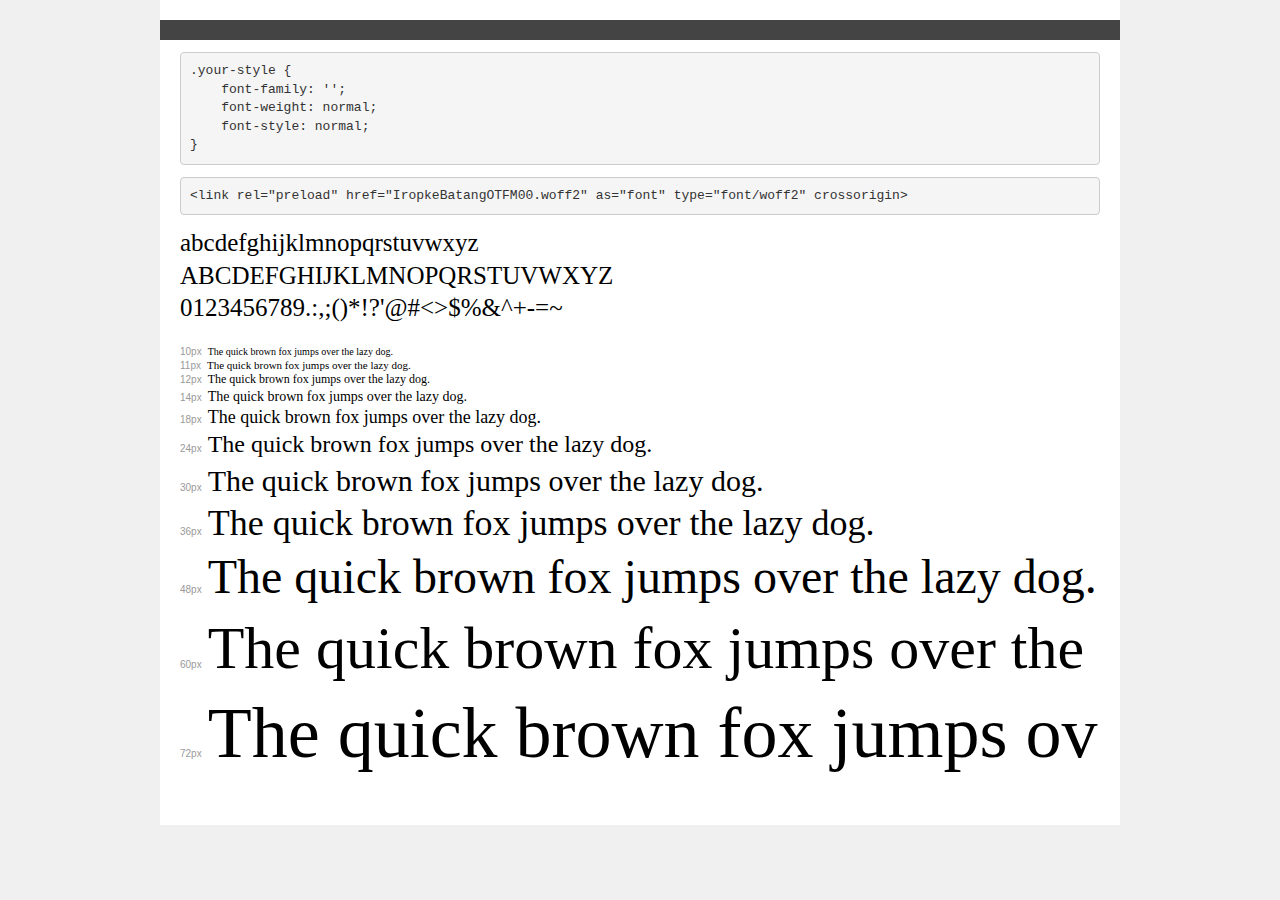
<file: css/font/batang/demo.html>
<!DOCTYPE html>
<html lang="en">
<head>
    <meta charset="utf-8">
    <meta http-equiv="X-UA-Compatible" content="IE=edge">
    <meta name="viewport" content="width=device-width, initial-scale=1">
    <meta name="robots" content="noindex, noarchive">
    <meta name="format-detection" content="telephone=no">
    <title>Transfonter demo</title>
    <link href="stylesheet.css" rel="stylesheet">
    <style>
        /*
        http://meyerweb.com/eric/tools/css/reset/
        v2.0 | 20110126
        License: none (public domain)
        */
        html, body, div, span, applet, object, iframe,
        h1, h2, h3, h4, h5, h6, p, blockquote, pre,
        a, abbr, acronym, address, big, cite, code,
        del, dfn, em, img, ins, kbd, q, s, samp,
        small, strike, strong, sub, sup, tt, var,
        b, u, i, center,
        dl, dt, dd, ol, ul, li,
        fieldset, form, label, legend,
        table, caption, tbody, tfoot, thead, tr, th, td,
        article, aside, canvas, details, embed,
        figure, figcaption, footer, header, hgroup,
        menu, nav, output, ruby, section, summary,
        time, mark, audio, video {
            margin: 0;
            padding: 0;
            border: 0;
            font-size: 100%;
            font: inherit;
            vertical-align: baseline;
        }
        /* HTML5 display-role reset for older browsers */
        article, aside, details, figcaption, figure,
        footer, header, hgroup, menu, nav, section {
            display: block;
        }
        body {
            line-height: 1;
        }
        ol, ul {
            list-style: none;
        }
        blockquote, q {
            quotes: none;
        }
        blockquote:before, blockquote:after,
        q:before, q:after {
            content: '';
            content: none;
        }
        table {
            border-collapse: collapse;
            border-spacing: 0;
        }
        /* demo styles */
        body {
            background: #f0f0f0;
            color: #000;
        }
        .page {
            background: #fff;
            width: 920px;
            margin: 0 auto;
            padding: 20px 20px 0 20px;
            overflow: hidden;
        }
        .font-container {
            overflow-x: auto;
            overflow-y: hidden;
            margin-bottom: 40px;
            line-height: 1.3;
            white-space: nowrap;
            padding-bottom: 5px;
        }
        h1 {
            position: relative;
            background: #444;
            font-size: 32px;
            color: #fff;
            padding: 10px 20px;
            margin: 0 -20px 12px -20px;
        }
        .letters {
            font-size: 25px;
            margin-bottom: 20px;
        }
        .s10:before {
            content: '10px';
        }
        .s11:before {
            content: '11px';
        }
        .s12:before {
            content: '12px';
        }
        .s14:before {
            content: '14px';
        }
        .s18:before {
            content: '18px';
        }
        .s24:before {
            content: '24px';
        }
        .s30:before {
            content: '30px';
        }
        .s36:before {
            content: '36px';
        }
        .s48:before {
            content: '48px';
        }
        .s60:before {
            content: '60px';
        }
        .s72:before {
            content: '72px';
        }
        .s10:before, .s11:before, .s12:before, .s14:before,
        .s18:before, .s24:before, .s30:before, .s36:before,
        .s48:before, .s60:before, .s72:before {
            font-family: Arial, sans-serif;
            font-size: 10px;
            font-weight: normal;
            font-style: normal;
            color: #999;
            padding-right: 6px;
        }
        pre {
            display: block;
            padding: 9px;
            margin: 0 0 12px;
            font-family: Monaco, Menlo, Consolas, "Courier New", monospace;
            font-size: 13px;
            line-height: 1.428571429;
            color: #333;
            font-weight: normal;
            font-style: normal;
            background-color: #f5f5f5;
            border: 1px solid #ccc;
            overflow-x: auto;
            border-radius: 4px;
        }
        /* responsive */
        @media (max-width: 959px) {
            .page {
                width: auto;
                margin: 0;
            }
        }
    </style>
</head>
<body>
<div class="page">
    <div class="demo">
        <h1 style="font-family: ''; font-weight: normal; font-style: normal;"></h1>
        <pre title="Usage">.your-style {
    font-family: '';
    font-weight: normal;
    font-style: normal;
}</pre>
        <pre title="Preload (optional)">
&lt;link rel=&quot;preload&quot; href=&quot;IropkeBatangOTFM00.woff2&quot; as=&quot;font&quot; type=&quot;font/woff2&quot; crossorigin&gt;</pre>
        <div class="font-container" style="font-family: ''; font-weight: normal; font-style: normal;">
            <p class="letters">
                abcdefghijklmnopqrstuvwxyz<br>
ABCDEFGHIJKLMNOPQRSTUVWXYZ<br>
                0123456789.:,;()*!?'@#&lt;&gt;$%&^+-=~
            </p>
            <p class="s10" style="font-size: 10px;">The quick brown fox jumps over the lazy dog.</p>
            <p class="s11" style="font-size: 11px;">The quick brown fox jumps over the lazy dog.</p>
            <p class="s12" style="font-size: 12px;">The quick brown fox jumps over the lazy dog.</p>
            <p class="s14" style="font-size: 14px;">The quick brown fox jumps over the lazy dog.</p>
            <p class="s18" style="font-size: 18px;">The quick brown fox jumps over the lazy dog.</p>
            <p class="s24" style="font-size: 24px;">The quick brown fox jumps over the lazy dog.</p>
            <p class="s30" style="font-size: 30px;">The quick brown fox jumps over the lazy dog.</p>
            <p class="s36" style="font-size: 36px;">The quick brown fox jumps over the lazy dog.</p>
            <p class="s48" style="font-size: 48px;">The quick brown fox jumps over the lazy dog.</p>
            <p class="s60" style="font-size: 60px;">The quick brown fox jumps over the lazy dog.</p>
            <p class="s72" style="font-size: 72px;">The quick brown fox jumps over the lazy dog.</p>
        </div>
    </div>

</div>
</body>
</html>
</file>
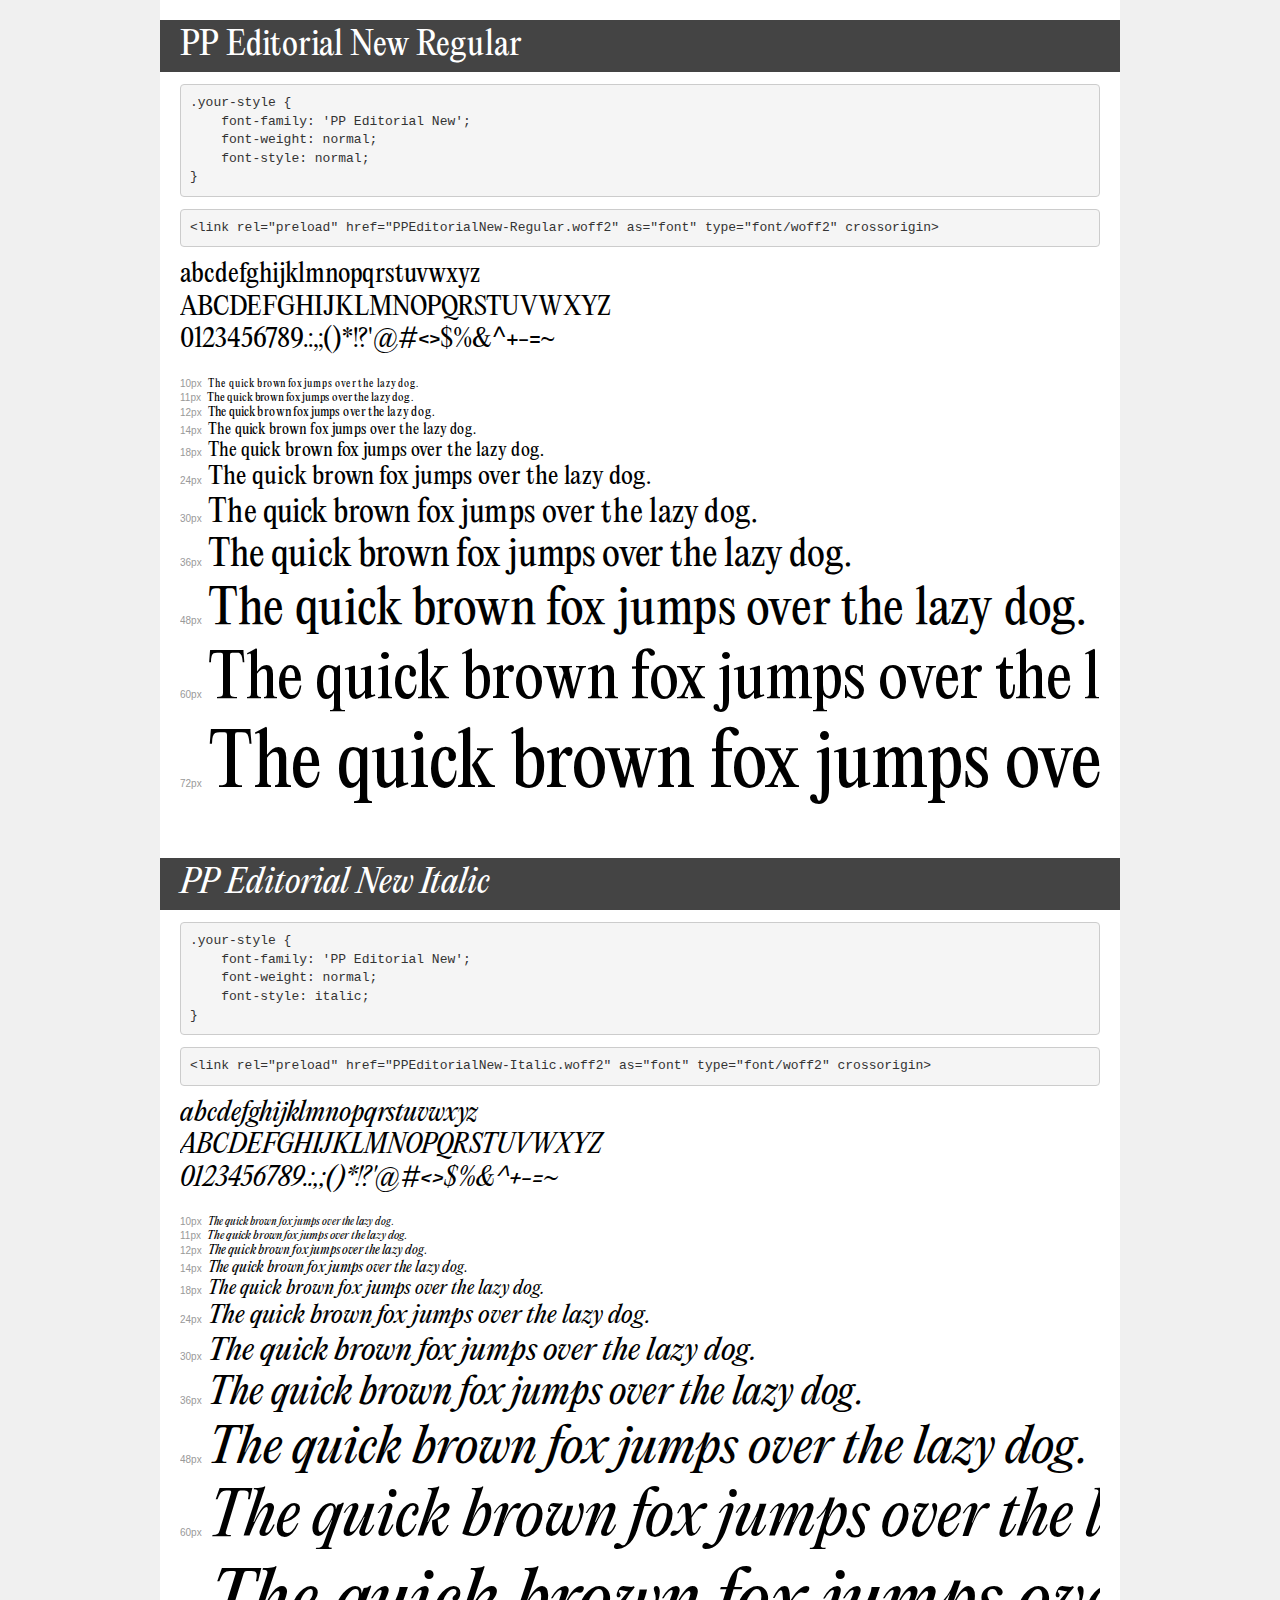
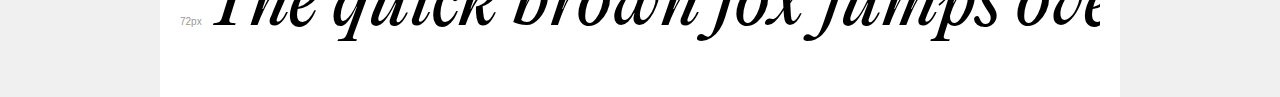
<file: css/font/editorial new/demo.html>
<!DOCTYPE html>
<html lang="en">
<head>
    <meta charset="utf-8">
    <meta http-equiv="X-UA-Compatible" content="IE=edge">
    <meta name="viewport" content="width=device-width, initial-scale=1">
    <meta name="robots" content="noindex, noarchive">
    <meta name="format-detection" content="telephone=no">
    <title>Transfonter demo</title>
    <link href="stylesheet.css" rel="stylesheet">
    <style>
        /*
        http://meyerweb.com/eric/tools/css/reset/
        v2.0 | 20110126
        License: none (public domain)
        */
        html, body, div, span, applet, object, iframe,
        h1, h2, h3, h4, h5, h6, p, blockquote, pre,
        a, abbr, acronym, address, big, cite, code,
        del, dfn, em, img, ins, kbd, q, s, samp,
        small, strike, strong, sub, sup, tt, var,
        b, u, i, center,
        dl, dt, dd, ol, ul, li,
        fieldset, form, label, legend,
        table, caption, tbody, tfoot, thead, tr, th, td,
        article, aside, canvas, details, embed,
        figure, figcaption, footer, header, hgroup,
        menu, nav, output, ruby, section, summary,
        time, mark, audio, video {
            margin: 0;
            padding: 0;
            border: 0;
            font-size: 100%;
            font: inherit;
            vertical-align: baseline;
        }
        /* HTML5 display-role reset for older browsers */
        article, aside, details, figcaption, figure,
        footer, header, hgroup, menu, nav, section {
            display: block;
        }
        body {
            line-height: 1;
        }
        ol, ul {
            list-style: none;
        }
        blockquote, q {
            quotes: none;
        }
        blockquote:before, blockquote:after,
        q:before, q:after {
            content: '';
            content: none;
        }
        table {
            border-collapse: collapse;
            border-spacing: 0;
        }
        /* demo styles */
        body {
            background: #f0f0f0;
            color: #000;
        }
        .page {
            background: #fff;
            width: 920px;
            margin: 0 auto;
            padding: 20px 20px 0 20px;
            overflow: hidden;
        }
        .font-container {
            overflow-x: auto;
            overflow-y: hidden;
            margin-bottom: 40px;
            line-height: 1.3;
            white-space: nowrap;
            padding-bottom: 5px;
        }
        h1 {
            position: relative;
            background: #444;
            font-size: 32px;
            color: #fff;
            padding: 10px 20px;
            margin: 0 -20px 12px -20px;
        }
        .letters {
            font-size: 25px;
            margin-bottom: 20px;
        }
        .s10:before {
            content: '10px';
        }
        .s11:before {
            content: '11px';
        }
        .s12:before {
            content: '12px';
        }
        .s14:before {
            content: '14px';
        }
        .s18:before {
            content: '18px';
        }
        .s24:before {
            content: '24px';
        }
        .s30:before {
            content: '30px';
        }
        .s36:before {
            content: '36px';
        }
        .s48:before {
            content: '48px';
        }
        .s60:before {
            content: '60px';
        }
        .s72:before {
            content: '72px';
        }
        .s10:before, .s11:before, .s12:before, .s14:before,
        .s18:before, .s24:before, .s30:before, .s36:before,
        .s48:before, .s60:before, .s72:before {
            font-family: Arial, sans-serif;
            font-size: 10px;
            font-weight: normal;
            font-style: normal;
            color: #999;
            padding-right: 6px;
        }
        pre {
            display: block;
            padding: 9px;
            margin: 0 0 12px;
            font-family: Monaco, Menlo, Consolas, "Courier New", monospace;
            font-size: 13px;
            line-height: 1.428571429;
            color: #333;
            font-weight: normal;
            font-style: normal;
            background-color: #f5f5f5;
            border: 1px solid #ccc;
            overflow-x: auto;
            border-radius: 4px;
        }
        /* responsive */
        @media (max-width: 959px) {
            .page {
                width: auto;
                margin: 0;
            }
        }
    </style>
</head>
<body>
<div class="page">
    <div class="demo">
        <h1 style="font-family: 'PP Editorial New'; font-weight: normal; font-style: normal;">PP Editorial New Regular</h1>
        <pre title="Usage">.your-style {
    font-family: 'PP Editorial New';
    font-weight: normal;
    font-style: normal;
}</pre>
        <pre title="Preload (optional)">
&lt;link rel=&quot;preload&quot; href=&quot;PPEditorialNew-Regular.woff2&quot; as=&quot;font&quot; type=&quot;font/woff2&quot; crossorigin&gt;</pre>
        <div class="font-container" style="font-family: 'PP Editorial New'; font-weight: normal; font-style: normal;">
            <p class="letters">
                abcdefghijklmnopqrstuvwxyz<br>
ABCDEFGHIJKLMNOPQRSTUVWXYZ<br>
                0123456789.:,;()*!?'@#&lt;&gt;$%&^+-=~
            </p>
            <p class="s10" style="font-size: 10px;">The quick brown fox jumps over the lazy dog.</p>
            <p class="s11" style="font-size: 11px;">The quick brown fox jumps over the lazy dog.</p>
            <p class="s12" style="font-size: 12px;">The quick brown fox jumps over the lazy dog.</p>
            <p class="s14" style="font-size: 14px;">The quick brown fox jumps over the lazy dog.</p>
            <p class="s18" style="font-size: 18px;">The quick brown fox jumps over the lazy dog.</p>
            <p class="s24" style="font-size: 24px;">The quick brown fox jumps over the lazy dog.</p>
            <p class="s30" style="font-size: 30px;">The quick brown fox jumps over the lazy dog.</p>
            <p class="s36" style="font-size: 36px;">The quick brown fox jumps over the lazy dog.</p>
            <p class="s48" style="font-size: 48px;">The quick brown fox jumps over the lazy dog.</p>
            <p class="s60" style="font-size: 60px;">The quick brown fox jumps over the lazy dog.</p>
            <p class="s72" style="font-size: 72px;">The quick brown fox jumps over the lazy dog.</p>
        </div>
    </div>

    <div class="demo">
        <h1 style="font-family: 'PP Editorial New'; font-weight: normal; font-style: italic;">PP Editorial New Italic</h1>
        <pre title="Usage">.your-style {
    font-family: 'PP Editorial New';
    font-weight: normal;
    font-style: italic;
}</pre>
        <pre title="Preload (optional)">
&lt;link rel=&quot;preload&quot; href=&quot;PPEditorialNew-Italic.woff2&quot; as=&quot;font&quot; type=&quot;font/woff2&quot; crossorigin&gt;</pre>
        <div class="font-container" style="font-family: 'PP Editorial New'; font-weight: normal; font-style: italic;">
            <p class="letters">
                abcdefghijklmnopqrstuvwxyz<br>
ABCDEFGHIJKLMNOPQRSTUVWXYZ<br>
                0123456789.:,;()*!?'@#&lt;&gt;$%&^+-=~
            </p>
            <p class="s10" style="font-size: 10px;">The quick brown fox jumps over the lazy dog.</p>
            <p class="s11" style="font-size: 11px;">The quick brown fox jumps over the lazy dog.</p>
            <p class="s12" style="font-size: 12px;">The quick brown fox jumps over the lazy dog.</p>
            <p class="s14" style="font-size: 14px;">The quick brown fox jumps over the lazy dog.</p>
            <p class="s18" style="font-size: 18px;">The quick brown fox jumps over the lazy dog.</p>
            <p class="s24" style="font-size: 24px;">The quick brown fox jumps over the lazy dog.</p>
            <p class="s30" style="font-size: 30px;">The quick brown fox jumps over the lazy dog.</p>
            <p class="s36" style="font-size: 36px;">The quick brown fox jumps over the lazy dog.</p>
            <p class="s48" style="font-size: 48px;">The quick brown fox jumps over the lazy dog.</p>
            <p class="s60" style="font-size: 60px;">The quick brown fox jumps over the lazy dog.</p>
            <p class="s72" style="font-size: 72px;">The quick brown fox jumps over the lazy dog.</p>
        </div>
    </div>

</div>
</body>
</html>
</file>
<file: css/font/batang/stylesheet.css>
@font-face {
    font-family: 'batang';
    src: url('IropkeBatangOTFM00.woff2') format('woff2'),
        url('IropkeBatangOTFM00.woff') format('woff');
    font-weight: normal;
    font-style: normal;
    font-display: swap;
}
</file>
<file: css/font/editorial new/stylesheet.css>
@font-face {
    font-family: 'PP Editorial New';
    src: url('PPEditorialNew-Regular.eot');
    src: url('PPEditorialNew-Regular.eot?#iefix') format('embedded-opentype'),
        url('PPEditorialNew-Regular.woff2') format('woff2'),
        url('PPEditorialNew-Regular.woff') format('woff');
    font-weight: normal;
    font-style: normal;
    font-display: swap;
}

@font-face {
    font-family: 'PP Editorial New';
    src: url('PPEditorialNew-Italic.eot');
    src: url('PPEditorialNew-Italic.eot?#iefix') format('embedded-opentype'),
        url('PPEditorialNew-Italic.woff2') format('woff2'),
        url('PPEditorialNew-Italic.woff') format('woff');
    font-weight: normal;
    font-style: italic;
    font-display: swap;
}
</file>
